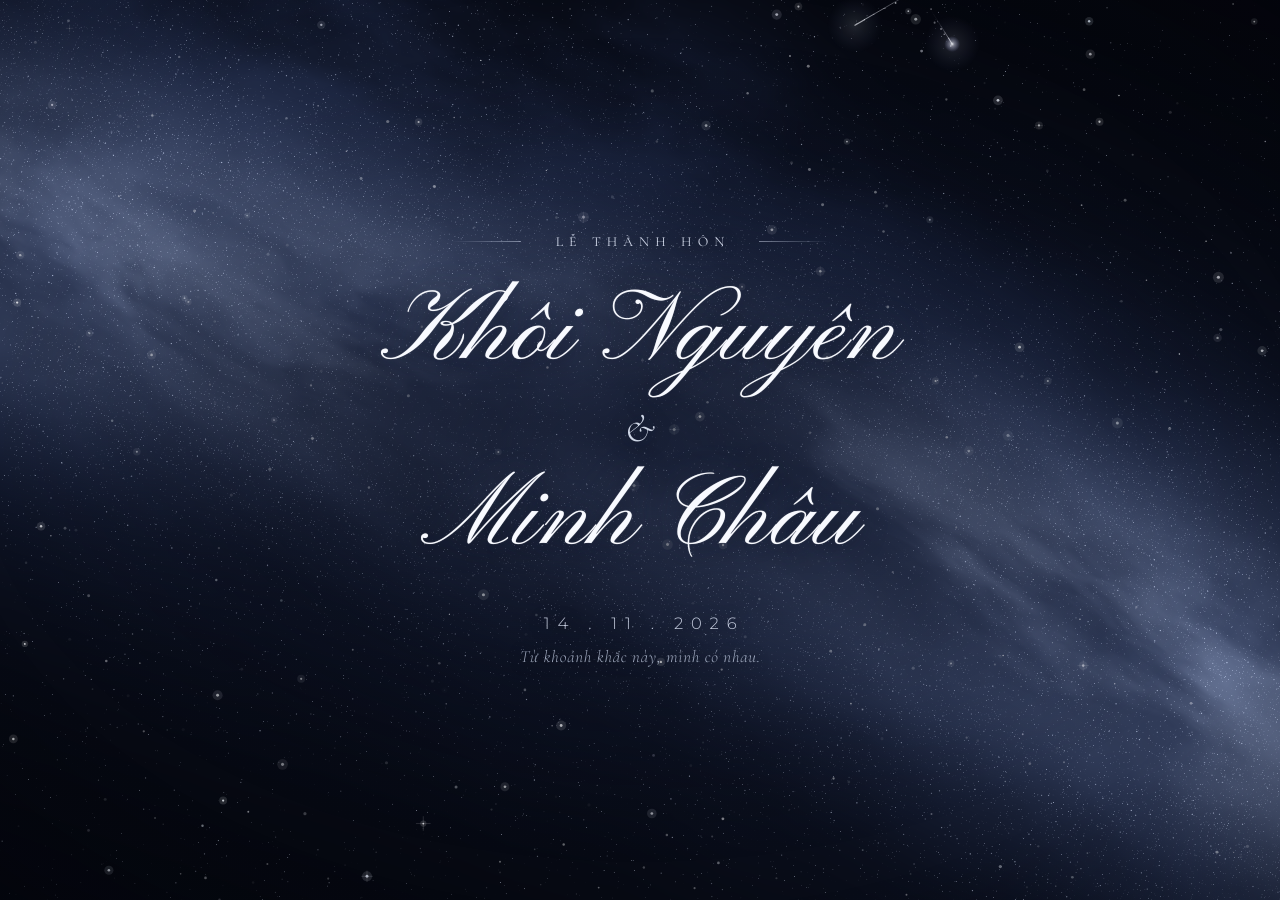
<file: index.html>
<!DOCTYPE html>
<html lang="vi">
<head>
  <meta charset="UTF-8" />
  <meta name="viewport" content="width=device-width, initial-scale=1.0" />
  <title>Lễ Thành Hôn — Minh Châu &amp; Khôi Nguyên</title>
  <link rel="preconnect" href="https://fonts.googleapis.com" />
  <link rel="preconnect" href="https://fonts.gstatic.com" crossorigin />
  <link
    href="https://fonts.googleapis.com/css2?family=Alex+Brush&family=Cormorant+Garamond:ital,wght@0,300;0,400;0,500;0,600;1,300;1,400;1,500&family=Great+Vibes&family=Mea+Culpa&family=Montserrat:wght@300;400;500&family=Pinyon+Script&display=swap"
    rel="stylesheet"
  />
  <link rel="stylesheet" href="styles.css" />
</head>
<body class="stage-ready">
  <!-- Layer 1: Ultra-Sharp Procedural WebGL Milky Way Cosmos -->
  <canvas id="cosmos-canvas" aria-hidden="true"></canvas>

  <!-- Layer 2: High-DPI Starfield, Diffraction Stars & Falling Star / Meteor Engine -->
  <canvas id="starfall-canvas" aria-hidden="true"></canvas>

  <!-- Layer 3: Subtle Atmospheric Contrast Veil -->
  <div class="center-aura" aria-hidden="true"></div>
  <div class="vignette" aria-hidden="true"></div>

  <!-- Layer 4: Centerpiece Typography -->
  <main id="stage-content" class="stage-content" role="main">
    <div class="ceremony-block">
      <div class="ceremony-header">
        <span class="hairline hairline-left" aria-hidden="true"></span>
        <span id="display-header" class="ceremony-label">LỄ THÀNH HÔN</span>
        <span class="hairline hairline-right" aria-hidden="true"></span>
      </div>

      <h1 class="couple-names">
        <span id="display-name-1" class="name-line name-primary">Khôi Nguyên</span>
        <span class="ampersand-line" aria-label="và">&amp;</span>
        <span id="display-name-2" class="name-line name-secondary">Minh Châu</span>
      </h1>

      <p id="display-date" class="wedding-date">14 . 11 . 2026</p>
      <p id="display-quote" class="wedding-quote">Từ khoảnh khắc này, mình có nhau.</p>
    </div>
  </main>

  <!-- Subtle Floating Trigger (auto-fades on idle) -->
  <div id="hud-controls" class="hud-controls">
    <button id="btn-wish" class="hud-pill" type="button" title="Thả sao băng (Phím Space)">
      <span class="hud-icon" aria-hidden="true">✦</span>
      <span>Sao băng</span>
    </button>
    <button id="btn-fullscreen" class="hud-pill" type="button" title="Toàn màn hình (Phím F)">
      <span class="hud-icon" aria-hidden="true">⛶</span>
      <span>Toàn màn hình</span>
    </button>
    <button id="btn-toggle-panel" class="hud-pill" type="button" title="Tùy chỉnh màn sao rơi (Phím C)">
      <span class="hud-icon" aria-hidden="true">⚙</span>
      <span>Tùy chỉnh</span>
    </button>
  </div>

  <!-- Collapsible Stage Customization Drawer -->
  <aside id="control-panel" class="control-panel" aria-label="Tùy chỉnh màn sao rơi">
    <div class="panel-header">
      <div>
        <h2>Tùy Chỉnh Màn Sao Rơi</h2>
        <p>Nhấn <strong>H</strong> để ẩn/hiện nút · Click màn hình để thả sao băng</p>
      </div>
      <button id="btn-close-panel" class="icon-close" type="button" aria-label="Đóng bảng tùy chỉnh">✕</button>
    </div>

    <div class="panel-grid">
      <section class="panel-section">
        <h3>Nội Dung Hiển Thị</h3>
        <label class="field">
          <span>Tiêu đề lễ</span>
          <input id="input-header" type="text" value="LỄ THÀNH HÔN" maxlength="40" />
        </label>
        <div class="field-row">
          <label class="field">
            <span>Tên thứ nhất</span>
            <input id="input-name-1" type="text" value="Khôi Nguyên" maxlength="32" />
          </label>
          <label class="field">
            <span>Tên thứ hai</span>
            <input id="input-name-2" type="text" value="Minh Châu" maxlength="32" />
          </label>
        </div>
        <div class="field-row">
          <label class="field">
            <span>Ngày kỷ niệm / Cưới</span>
            <input id="input-date" type="text" value="14 . 11 . 2026" maxlength="32" />
          </label>
          <label class="field">
            <span>Phông chữ tên</span>
            <select id="select-font">
              <option value="pinyon">Pinyon Script (Thanh mảnh)</option>
              <option value="great-vibes">Great Vibes (Mềm mại)</option>
              <option value="mea-culpa">Mea Culpa (Cổ điển)</option>
              <option value="alex-brush">Alex Brush (Nét cọ)</option>
              <option value="cormorant">Cormorant Italic (Sang trọng)</option>
            </select>
          </label>
        </div>
        <label class="field">
          <span>Thông điệp</span>
          <input id="input-quote" type="text" value="Từ khoảnh khắc này, mình có nhau." maxlength="90" />
        </label>
      </section>

      <section class="panel-section">
        <h3>Hiệu Ứng Sao Rơi Cực Nét</h3>
        <label class="field">
          <span>Chế độ sao rơi</span>
          <select id="select-mode">
            <option value="balanced">Màn sao rơi &amp; Sao băng (Chuẩn sân khấu)</option>
            <option value="shower">Mưa sao rơi dày đặc (Cao trào)</option>
            <option value="meteors">Sao băng rực rỡ (Bầu trời đêm)</option>
            <option value="dreamy">Nhẹ nhàng sâu lắng</option>
          </select>
        </label>

        <label class="field range-field">
          <div class="range-head">
            <span>Mật độ sao rơi</span>
            <output id="val-density">100%</output>
          </div>
          <input id="range-density" type="range" min="30" max="220" step="10" value="100" />
        </label>

        <label class="field range-field">
          <div class="range-head">
            <span>Tốc độ chuyển động</span>
            <output id="val-speed">100%</output>
          </div>
          <input id="range-speed" type="range" min="40" max="180" step="10" value="100" />
        </label>

        <label class="field range-field">
          <div class="range-head">
            <span>Độ sáng Dải Ngân Hà</span>
            <output id="val-nebula">100%</output>
          </div>
          <input id="range-nebula" type="range" min="50" max="150" step="5" value="100" />
        </label>

        <div class="panel-actions">
          <button id="btn-replay" class="action-btn" type="button">↻ Phát lại mở màn (R)</button>
          <button id="btn-burst" class="action-btn primary" type="button">✦ Thả mưa sao băng (Space)</button>
          <button id="btn-reset" class="action-btn subtle" type="button">Khôi phục mặc định</button>
        </div>
      </section>
    </div>
  </aside>

  <script src="sky-shader.js" defer></script>
  <script src="starfall-engine.js" defer></script>
  <script src="main.js" defer></script>
</body>
</html>
</file>
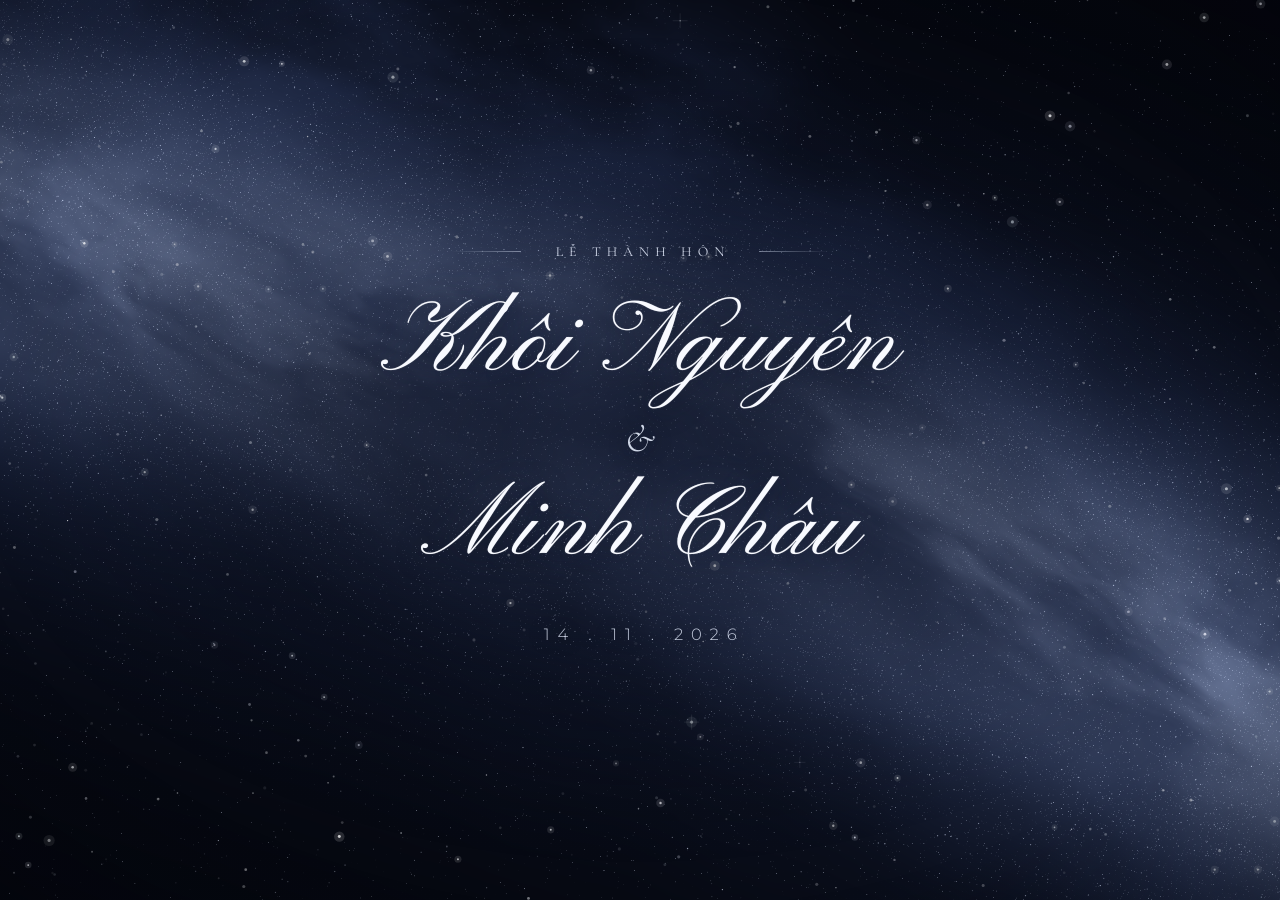
<file: man-sao-roi-bundle.html>
<!DOCTYPE html>
<html lang="vi">
<head>
  <meta charset="UTF-8" />
  <meta name="viewport" content="width=device-width, initial-scale=1.0" />
  <title>Lễ Thành Hôn — Minh Châu &amp; Khôi Nguyên</title>
  <link rel="preconnect" href="https://fonts.googleapis.com" />
  <link rel="preconnect" href="https://fonts.gstatic.com" crossorigin />
  <link
    href="https://fonts.googleapis.com/css2?family=Alex+Brush&family=Cormorant+Garamond:ital,wght@0,300;0,400;0,500;0,600;1,300;1,400;1,500&family=Great+Vibes&family=Mea+Culpa&family=Montserrat:wght@300;400;500&family=Pinyon+Script&display=swap"
    rel="stylesheet"
  />
  <style>
:root {
  --font-script: "Pinyon Script", "Cormorant Garamond", "Noto Serif Display", cursive;
  --font-serif: "Cormorant Garamond", "Noto Serif Display", Georgia, serif;
  --font-sans: "Montserrat", "Noto Sans", system-ui, -apple-system, sans-serif;

  --text-pure: #f8faff;
  --text-silver: rgba(232, 239, 255, 0.88);
  --text-muted: rgba(214, 224, 246, 0.72);
  --panel-bg: rgba(7, 12, 28, 0.76);
  --panel-border: rgba(186, 208, 255, 0.18);
  --accent: #b8d3ff;
}

*,
*::before,
*::after {
  box-sizing: border-box;
  margin: 0;
  padding: 0;
}

html,
body {
  width: 100%;
  height: 100%;
  overflow: hidden;
  background-color: #03060f;
  color: var(--text-pure);
  font-family: var(--font-sans);
  -webkit-font-smoothing: antialiased;
  -moz-osx-font-smoothing: grayscale;
  text-rendering: geometricPrecision;
  user-select: none;
}

body.hud-idle {
  cursor: none;
}

body.hud-hidden .hud-controls {
  opacity: 0 !important;
  pointer-events: none !important;
}

/* Canvases stacked crisply */
#cosmos-canvas,
#starfall-canvas {
  position: fixed;
  inset: 0;
  width: 100%;
  height: 100%;
  display: block;
  pointer-events: none;
}

#cosmos-canvas {
  z-index: 1;
}

#starfall-canvas {
  z-index: 2;
}

/* Soft central radial veil so script text remains ultra-legible over Milky Way */
.center-aura {
  position: fixed;
  inset: 0;
  z-index: 3;
  pointer-events: none;
  background: radial-gradient(
    ellipse 52% 46% at 50% 50%,
    rgba(4, 8, 22, 0.42) 0%,
    rgba(4, 8, 22, 0.18) 55%,
    rgba(4, 8, 22, 0) 100%
  );
}

.vignette {
  position: fixed;
  inset: 0;
  z-index: 3;
  pointer-events: none;
  background: radial-gradient(
    ellipse 92% 88% at 50% 50%,
    transparent 58%,
    rgba(2, 4, 12, 0.56) 100%
  );
}

/* Stage Typography */
.stage-content {
  position: fixed;
  inset: 0;
  z-index: 4;
  display: grid;
  place-items: center;
  padding: clamp(1.25rem, 4vw, 4rem);
  pointer-events: none;
  transition: transform 0.6s cubic-bezier(0.22, 1, 0.36, 1);
}

.ceremony-block {
  display: flex;
  flex-direction: column;
  align-items: center;
  text-align: center;
  max-width: min(92vw, 1120px);
}

/* Top label with fading horizontal hairlines */
.ceremony-header {
  display: flex;
  align-items: center;
  justify-content: center;
  gap: clamp(0.85rem, 2.2vw, 1.9rem);
  margin-bottom: clamp(1rem, 2.4vh, 2rem);
}

.hairline {
  display: block;
  width: clamp(32px, 5.5vw, 76px);
  height: 1px;
  opacity: 0.72;
}

.hairline-left {
  background: linear-gradient(90deg, rgba(255, 255, 255, 0) 0%, rgba(226, 236, 255, 0.65) 100%);
}

.hairline-right {
  background: linear-gradient(90deg, rgba(226, 236, 255, 0.65) 0%, rgba(255, 255, 255, 0) 100%);
}

.ceremony-label {
  font-family: var(--font-serif);
  font-weight: 400;
  font-size: clamp(0.72rem, 1.08vw, 1.05rem);
  letter-spacing: 0.44em;
  text-indent: 0.44em;
  text-transform: uppercase;
  color: var(--text-silver);
  text-shadow: 0 2px 14px rgba(3, 8, 22, 0.8);
}

/* Couple Names */
.couple-names {
  display: flex;
  flex-direction: column;
  align-items: center;
  font-weight: 400;
  margin: 0;
}

.name-line {
  display: block;
  font-family: var(--font-script);
  font-weight: 400;
  font-size: clamp(3.3rem, 7.8vw, 7.6rem);
  line-height: 1.24;
  padding: 0.04em 0.22em;
  color: var(--text-pure);
  letter-spacing: 0.015em;
  text-shadow:
    0 0 1px rgba(255, 255, 255, 0.45),
    0 4px 24px rgba(3, 7, 20, 0.78),
    0 0 42px rgba(176, 208, 255, 0.22);
  transition: font-family 0.35s ease, text-shadow 0.4s ease;
}

/* Font variations selectable by user */
body[data-font="pinyon"] {
  --font-script: "Pinyon Script", "Cormorant Garamond", cursive;
}

body[data-font="great-vibes"] {
  --font-script: "Great Vibes", "Cormorant Garamond", cursive;
}
body[data-font="great-vibes"] .name-line {
  font-size: clamp(3.1rem, 7.2vw, 7rem);
  line-height: 1.28;
}

body[data-font="mea-culpa"] {
  --font-script: "Mea Culpa", "Cormorant Garamond", cursive;
}
body[data-font="mea-culpa"] .name-line {
  font-size: clamp(3.2rem, 7.4vw, 7.2rem);
}

body[data-font="alex-brush"] {
  --font-script: "Alex Brush", "Cormorant Garamond", cursive;
}
body[data-font="alex-brush"] .name-line {
  font-size: clamp(3rem, 6.9vw, 6.7rem);
}

body[data-font="cormorant"] {
  --font-script: "Cormorant Garamond", "Noto Serif Display", Georgia, serif;
}
body[data-font="cormorant"] .name-line {
  font-style: italic;
  font-weight: 400;
  font-size: clamp(2.85rem, 6.4vw, 6.2rem);
  letter-spacing: 0.04em;
}

.ampersand-line {
  display: block;
  font-family: var(--font-serif);
  font-style: italic;
  font-weight: 300;
  font-size: clamp(1.5rem, 3.1vw, 3rem);
  line-height: 1.05;
  margin: clamp(0.1rem, 0.6vh, 0.45rem) 0;
  color: rgba(232, 240, 255, 0.88);
  text-shadow:
    0 2px 18px rgba(3, 8, 22, 0.8),
    0 0 26px rgba(170, 204, 255, 0.18);
}

/* Date & Quote */
.wedding-date {
  margin-top: clamp(1.2rem, 3vh, 2.5rem);
  font-family: var(--font-sans);
  font-weight: 300;
  font-size: clamp(0.88rem, 1.28vw, 1.22rem);
  letter-spacing: 0.48em;
  text-indent: 0.48em;
  color: rgba(230, 238, 255, 0.82);
  text-shadow: 0 2px 16px rgba(3, 8, 22, 0.85);
}

.wedding-quote {
  margin-top: clamp(0.55rem, 1.3vh, 1.05rem);
  font-family: var(--font-serif);
  font-style: italic;
  font-weight: 300;
  font-size: clamp(0.9rem, 1.32vw, 1.24rem);
  letter-spacing: 0.045em;
  color: var(--text-muted);
  text-shadow: 0 2px 14px rgba(3, 8, 22, 0.85);
}

/* Entrance Reveal Animation */
@keyframes fadeRise {
  0% {
    opacity: 0;
    transform: translateY(14px) scale(0.985);
    filter: blur(4px);
  }
  100% {
    opacity: 1;
    transform: translateY(0) scale(1);
    filter: blur(0);
  }
}

@keyframes expandLine {
  0% {
    opacity: 0;
    transform: scaleX(0);
  }
  100% {
    opacity: 0.72;
    transform: scaleX(1);
  }
}

body.animate-entrance .ceremony-header {
  animation: fadeRise 1.2s cubic-bezier(0.22, 1, 0.36, 1) 0.15s both;
}

body.animate-entrance .hairline {
  animation: expandLine 1.4s cubic-bezier(0.22, 1, 0.36, 1) 0.3s both;
}

body.animate-entrance .name-primary {
  animation: fadeRise 1.5s cubic-bezier(0.22, 1, 0.36, 1) 0.45s both;
}

body.animate-entrance .ampersand-line {
  animation: fadeRise 1.3s cubic-bezier(0.22, 1, 0.36, 1) 0.75s both;
}

body.animate-entrance .name-secondary {
  animation: fadeRise 1.5s cubic-bezier(0.22, 1, 0.36, 1) 0.95s both;
}

body.animate-entrance .wedding-date {
  animation: fadeRise 1.3s cubic-bezier(0.22, 1, 0.36, 1) 1.3s both;
}

body.animate-entrance .wedding-quote {
  animation: fadeRise 1.3s cubic-bezier(0.22, 1, 0.36, 1) 1.5s both;
}

/* Floating Auto-Fading HUD Controls */
.hud-controls {
  position: fixed;
  right: clamp(1rem, 2.4vw, 2rem);
  bottom: clamp(1rem, 2.4vh, 1.8rem);
  z-index: 20;
  display: flex;
  align-items: center;
  gap: 0.55rem;
  opacity: 0.92;
  transition: opacity 0.45s ease, transform 0.45s ease;
}

body.hud-idle .hud-controls {
  opacity: 0;
  transform: translateY(6px);
  pointer-events: none;
}

.hud-pill {
  display: inline-flex;
  align-items: center;
  gap: 0.45rem;
  padding: 0.52rem 0.9rem;
  border-radius: 999px;
  border: 1px solid rgba(190, 214, 255, 0.22);
  background: rgba(8, 14, 34, 0.62);
  backdrop-filter: blur(12px);
  -webkit-backdrop-filter: blur(12px);
  color: rgba(240, 246, 255, 0.9);
  font-family: var(--font-sans);
  font-size: 0.78rem;
  font-weight: 400;
  letter-spacing: 0.03em;
  cursor: pointer;
  transition: background 0.2s ease, border-color 0.2s ease, transform 0.15s ease;
}

.hud-pill:hover {
  background: rgba(20, 34, 72, 0.8);
  border-color: rgba(204, 224, 255, 0.45);
  transform: translateY(-1px);
}

.hud-icon {
  font-size: 0.85rem;
  color: var(--accent);
}

/* Customization Panel */
.control-panel {
  position: fixed;
  right: clamp(1rem, 2.4vw, 2rem);
  bottom: clamp(4.2rem, 8vh, 5.2rem);
  z-index: 25;
  width: min(92vw, 680px);
  max-height: 82vh;
  overflow-y: auto;
  padding: 1.25rem 1.35rem;
  border-radius: 16px;
  border: 1px solid var(--panel-border);
  background: var(--panel-bg);
  backdrop-filter: blur(20px);
  -webkit-backdrop-filter: blur(20px);
  box-shadow: 0 24px 64px rgba(0, 0, 0, 0.65);
  color: var(--text-pure);
  opacity: 0;
  transform: translateY(14px) scale(0.98);
  pointer-events: none;
  transition: opacity 0.28s ease, transform 0.28s cubic-bezier(0.22, 1, 0.36, 1);
}

.control-panel.open {
  opacity: 1;
  transform: translateY(0) scale(1);
  pointer-events: auto;
}

.panel-header {
  display: flex;
  align-items: flex-start;
  justify-content: space-between;
  gap: 1rem;
  padding-bottom: 0.9rem;
  margin-bottom: 1rem;
  border-bottom: 1px solid rgba(190, 214, 255, 0.14);
}

.panel-header h2 {
  font-size: 1rem;
  font-weight: 500;
  letter-spacing: 0.02em;
  color: #f4f7ff;
}

.panel-header p {
  margin-top: 0.25rem;
  font-size: 0.74rem;
  color: rgba(200, 214, 240, 0.72);
}

.icon-close {
  width: 30px;
  height: 30px;
  border-radius: 8px;
  border: 1px solid rgba(190, 214, 255, 0.16);
  background: rgba(255, 255, 255, 0.04);
  color: rgba(240, 246, 255, 0.85);
  cursor: pointer;
  font-size: 0.85rem;
  display: grid;
  place-items: center;
  transition: background 0.2s ease;
}

.icon-close:hover {
  background: rgba(255, 255, 255, 0.12);
}

.panel-grid {
  display: grid;
  grid-template-columns: repeat(2, minmax(0, 1fr));
  gap: 1.25rem;
}

.panel-section {
  display: flex;
  flex-direction: column;
  gap: 0.72rem;
}

.panel-section h3 {
  font-size: 0.72rem;
  font-weight: 500;
  text-transform: uppercase;
  letter-spacing: 0.12em;
  color: var(--accent);
}

.field {
  display: flex;
  flex-direction: column;
  gap: 0.3rem;
}

.field > span,
.range-head {
  font-size: 0.74rem;
  color: rgba(220, 230, 250, 0.82);
}

.field-row {
  display: grid;
  grid-template-columns: repeat(2, minmax(0, 1fr));
  gap: 0.65rem;
}

.field input[type="text"],
.field select {
  width: 100%;
  padding: 0.5rem 0.68rem;
  border-radius: 8px;
  border: 1px solid rgba(190, 214, 255, 0.2);
  background: rgba(4, 8, 22, 0.72);
  color: #f6f9ff;
  font-family: var(--font-sans);
  font-size: 0.8rem;
  outline: none;
  transition: border-color 0.2s ease, background 0.2s ease;
}

.field input[type="text"]:focus,
.field select:focus {
  border-color: rgba(184, 211, 255, 0.65);
  background: rgba(8, 15, 36, 0.9);
}

.range-head {
  display: flex;
  justify-content: space-between;
  align-items: center;
}

.range-head output {
  font-variant-numeric: tabular-nums;
  color: var(--accent);
  font-size: 0.75rem;
}

.field input[type="range"] {
  width: 100%;
  accent-color: #9ec5ff;
  cursor: pointer;
}

.panel-actions {
  display: flex;
  flex-wrap: wrap;
  gap: 0.5rem;
  margin-top: 0.35rem;
}

.action-btn {
  padding: 0.5rem 0.82rem;
  border-radius: 8px;
  border: 1px solid rgba(190, 214, 255, 0.22);
  background: rgba(255, 255, 255, 0.06);
  color: #eef4ff;
  font-family: var(--font-sans);
  font-size: 0.76rem;
  cursor: pointer;
  transition: background 0.2s ease, border-color 0.2s ease;
}

.action-btn:hover {
  background: rgba(255, 255, 255, 0.14);
}

.action-btn.primary {
  background: rgba(145, 190, 255, 0.22);
  border-color: rgba(184, 214, 255, 0.45);
}

.action-btn.primary:hover {
  background: rgba(145, 190, 255, 0.34);
}

.action-btn.subtle {
  color: rgba(210, 222, 246, 0.72);
}

@media (max-width: 680px) {
  .panel-grid {
    grid-template-columns: 1fr;
  }

  .hud-controls {
    right: 0.75rem;
    bottom: 0.75rem;
  }

  .hud-pill span:not(.hud-icon) {
    display: none;
  }
}

</style>
</head>
<body class="stage-ready">
  <!-- Layer 1: Ultra-Sharp Procedural WebGL Milky Way Cosmos -->
  <canvas id="cosmos-canvas" aria-hidden="true"></canvas>

  <!-- Layer 2: High-DPI Starfield, Diffraction Stars & Falling Star / Meteor Engine -->
  <canvas id="starfall-canvas" aria-hidden="true"></canvas>

  <!-- Layer 3: Subtle Atmospheric Contrast Veil -->
  <div class="center-aura" aria-hidden="true"></div>
  <div class="vignette" aria-hidden="true"></div>

  <!-- Layer 4: Centerpiece Typography -->
  <main id="stage-content" class="stage-content" role="main">
    <div class="ceremony-block">
      <div class="ceremony-header">
        <span class="hairline hairline-left" aria-hidden="true"></span>
        <span id="display-header" class="ceremony-label">LỄ THÀNH HÔN</span>
        <span class="hairline hairline-right" aria-hidden="true"></span>
      </div>

      <h1 class="couple-names">
        <span id="display-name-1" class="name-line name-primary">Khôi Nguyên</span>
        <span class="ampersand-line" aria-label="và">&amp;</span>
        <span id="display-name-2" class="name-line name-secondary">Minh Châu</span>
      </h1>

      <p id="display-date" class="wedding-date">14 . 11 . 2026</p>
      <p id="display-quote" class="wedding-quote"></p>
    </div>
  </main>

  <!-- Subtle Floating Trigger (auto-fades on idle) -->
  <div id="hud-controls" class="hud-controls">
    <button id="btn-wish" class="hud-pill" type="button" title="Thả sao băng (Phím Space)">
      <span class="hud-icon" aria-hidden="true">✦</span>
      <span>Sao băng</span>
    </button>
    <button id="btn-fullscreen" class="hud-pill" type="button" title="Toàn màn hình (Phím F)">
      <span class="hud-icon" aria-hidden="true">⛶</span>
      <span>Toàn màn hình</span>
    </button>
    <button id="btn-toggle-panel" class="hud-pill" type="button" title="Tùy chỉnh màn sao rơi (Phím C)">
      <span class="hud-icon" aria-hidden="true">⚙</span>
      <span>Tùy chỉnh</span>
    </button>
  </div>

  <!-- Collapsible Stage Customization Drawer -->
  <aside id="control-panel" class="control-panel" aria-label="Tùy chỉnh màn sao rơi">
    <div class="panel-header">
      <div>
        <h2>Tùy Chỉnh Màn Sao Rơi</h2>
        <p>Nhấn <strong>H</strong> để ẩn/hiện nút · Click màn hình để thả sao băng</p>
      </div>
      <button id="btn-close-panel" class="icon-close" type="button" aria-label="Đóng bảng tùy chỉnh">✕</button>
    </div>

    <div class="panel-grid">
      <section class="panel-section">
        <h3>Nội Dung Hiển Thị</h3>
        <label class="field">
          <span>Tiêu đề lễ</span>
          <input id="input-header" type="text" value="LỄ THÀNH HÔN" maxlength="40" />
        </label>
        <div class="field-row">
          <label class="field">
            <span>Tên thứ nhất</span>
            <input id="input-name-1" type="text" value="Khôi Nguyên" maxlength="32" />
          </label>
          <label class="field">
            <span>Tên thứ hai</span>
            <input id="input-name-2" type="text" value="Minh Châu" maxlength="32" />
          </label>
        </div>
        <div class="field-row">
          <label class="field">
            <span>Ngày kỷ niệm / Cưới</span>
            <input id="input-date" type="text" value="14 . 11 . 2026" maxlength="32" />
          </label>
          <label class="field">
            <span>Phông chữ tên</span>
            <select id="select-font">
              <option value="pinyon">Pinyon Script (Thanh mảnh)</option>
              <option value="great-vibes">Great Vibes (Mềm mại)</option>
              <option value="mea-culpa">Mea Culpa (Cổ điển)</option>
              <option value="alex-brush">Alex Brush (Nét cọ)</option>
              <option value="cormorant">Cormorant Italic (Sang trọng)</option>
            </select>
          </label>
        </div>
        <label class="field">
          <span>Thông điệp</span>
          <input id="input-quote" type="text" value="Từ khoảnh khắc này, mình có nhau." maxlength="90" />
        </label>
      </section>

      <section class="panel-section">
        <h3>Hiệu Ứng Sao Rơi Cực Nét</h3>
        <label class="field">
          <span>Chế độ sao rơi</span>
          <select id="select-mode">
            <option value="balanced">Màn sao rơi &amp; Sao băng (Chuẩn sân khấu)</option>
            <option value="shower">Mưa sao rơi dày đặc (Cao trào)</option>
            <option value="meteors">Sao băng rực rỡ (Bầu trời đêm)</option>
            <option value="dreamy">Nhẹ nhàng sâu lắng</option>
          </select>
        </label>

        <label class="field range-field">
          <div class="range-head">
            <span>Mật độ sao rơi</span>
            <output id="val-density">100%</output>
          </div>
          <input id="range-density" type="range" min="30" max="220" step="10" value="100" />
        </label>

        <label class="field range-field">
          <div class="range-head">
            <span>Tốc độ chuyển động</span>
            <output id="val-speed">100%</output>
          </div>
          <input id="range-speed" type="range" min="40" max="180" step="10" value="100" />
        </label>

        <label class="field range-field">
          <div class="range-head">
            <span>Độ sáng Dải Ngân Hà</span>
            <output id="val-nebula">100%</output>
          </div>
          <input id="range-nebula" type="range" min="50" max="150" step="5" value="100" />
        </label>

        <div class="panel-actions">
          <button id="btn-replay" class="action-btn" type="button">↻ Phát lại mở màn (R)</button>
          <button id="btn-burst" class="action-btn primary" type="button">✦ Thả mưa sao băng (Space)</button>
          <button id="btn-reset" class="action-btn subtle" type="button">Khôi phục mặc định</button>
        </div>
      </section>
    </div>
  </aside>

  <script>
(function () {
  "use strict";

  const VERTEX_SRC = `
    attribute vec2 a_pos;
    void main() {
      gl_Position = vec4(a_pos, 0.0, 1.0);
    }
  `;

  const FRAGMENT_SRC = `
    precision highp float;

    uniform vec2 u_resolution;
    uniform float u_time;
    uniform vec2 u_parallax;
    uniform float u_intensity;

    float hash12(vec2 p) {
      vec3 p3 = fract(vec3(p.xyx) * 0.1031);
      p3 += dot(p3, p3.yzx + 33.33);
      return fract((p3.x + p3.y) * p3.z);
    }

    vec2 hash22(vec2 p) {
      vec3 p3 = fract(vec3(p.xyx) * vec3(0.1031, 0.1030, 0.0973));
      p3 += dot(p3, p3.yzx + 33.33);
      return fract((p3.xx + p3.yz) * p3.zy);
    }

    float noise(vec2 p) {
      vec2 i = floor(p);
      vec2 f = fract(p);
      vec2 u = f * f * (3.0 - 2.0 * f);

      float a = hash12(i);
      float b = hash12(i + vec2(1.0, 0.0));
      float c = hash12(i + vec2(0.0, 1.0));
      float d = hash12(i + vec2(1.0, 1.0));

      return mix(mix(a, b, u.x), mix(c, d, u.x), u.y);
    }

    float fbm(vec2 p) {
      float sum = 0.0;
      float amp = 0.5;
      mat2 rot = mat2(0.80, 0.60, -0.60, 0.80);
      for (int i = 0; i < 6; i++) {
        sum += amp * noise(p);
        p = rot * p * 2.03 + vec2(11.3, 7.1);
        amp *= 0.5;
      }
      return sum;
    }

    // Crisp cellular star grain layer for unresolved Milky Way stardust
    float microStarLayer(vec2 coord, float density, float sizePx, float twinkleSpeed) {
      vec2 ip = floor(coord);
      vec2 fp = fract(coord);
      vec2 rnd = hash22(ip);

      float present = step(1.0 - density, rnd.x);
      vec2 starPos = 0.18 + 0.64 * rnd;
      float d = length(fp - starPos);

      float twinkle = 0.65 + 0.35 * sin(u_time * twinkleSpeed + rnd.y * 62.8318);
      float spark = smoothstep(sizePx, 0.0, d);
      spark = pow(spark, 2.1);

      return present * spark * twinkle * (0.4 + 0.6 * fract(rnd.x * 17.3));
    }

    void main() {
      vec2 p = (gl_FragCoord.xy - 0.5 * u_resolution.xy) / u_resolution.y;
      p += u_parallax * 0.014;

      float t = u_time * 0.012;

      // Rotate coordinates to match sweeping diagonal Milky Way arc (~27 deg)
      float angle = -0.47;
      mat2 rot = mat2(cos(angle), -sin(angle), sin(angle), cos(angle));
      vec2 gp = rot * p;

      // Gentle upward arch of the galactic plane
      float arch = 0.085 * sin(gp.x * 1.45 + 0.25) - 0.055 * gp.x * gp.x;
      float dy = gp.y - arch;

      // Galactic bands
      float coreBand = exp(-dy * dy * 28.0);
      float midBand = exp(-dy * dy * 10.5);
      float outerHalo = exp(-dy * dy * 3.8);

      // Secondary upper faint nebula ribbon (top-left accent)
      float dyUpper = dy - 0.33 + 0.04 * sin(gp.x * 2.1);
      float upperRibbon = exp(-dyUpper * dyUpper * 55.0) * smoothstep(0.65, -0.75, gp.x);

      // Domain-warped nebula clouds & dark cosmic dust rifts
      vec2 warp = vec2(
        fbm(gp * vec2(1.8, 3.2) + vec2(t * 0.4, 1.3)),
        fbm(gp * vec2(1.9, 3.4) + vec2(4.7, -t * 0.3))
      );

      float cloudStructure = fbm(gp * vec2(2.6, 5.2) + warp * 0.95 + vec2(t * 0.2, 0.0));
      float fineFilaments = fbm(gp * vec2(6.5, 13.0) + warp * 1.4 - vec2(t * 0.3, 0.0));

      // Velvety dark Great Rift absorption cutting through the core
      float riftNoise = fbm(gp * vec2(2.3, 6.8) + warp * 1.15 + vec2(2.4, 8.1));
      float riftMask = smoothstep(0.36, 0.64, riftNoise);
      float riftCoreWeight = exp(-dy * dy * 48.0);
      float dustTransmission = mix(1.0, 0.22 + 0.78 * (1.0 - riftMask), riftCoreWeight * 0.92);

      // Upper ribbon wispy modulation
      float upperMod = smoothstep(0.32, 0.78, fbm(gp * vec2(3.0, 6.0) + warp * 0.7));

      // Base deep obsidian-navy cosmos gradient
      vec3 skyColor = mix(
        vec3(0.009, 0.014, 0.034),
        vec3(0.022, 0.034, 0.072),
        outerHalo * 0.85 + 0.15 * clamp(0.5 - p.y, 0.0, 1.0)
      );

      // Subtle indigo outer Milky Way glow
      vec3 outerGlowColor = vec3(0.11, 0.16, 0.31);
      skyColor += outerGlowColor * midBand * (0.28 + 0.45 * cloudStructure) * u_intensity;

      // Secondary upper wispy indigo veil
      skyColor += vec3(0.14, 0.19, 0.34) * upperRibbon * upperMod * 0.45 * u_intensity;

      // Bright silver-blue galactic core clouds
      float coreClouds = coreBand * (0.45 + 0.55 * cloudStructure) * (0.65 + 0.35 * fineFilaments);
      vec3 coreColor = mix(vec3(0.30, 0.37, 0.54), vec3(0.72, 0.78, 0.90), pow(coreBand, 0.75));
      skyColor += coreColor * coreClouds * 0.62 * dustTransmission * u_intensity;

      // Crisp unresolved micro-stardust embedded inside Milky Way
      float bandDensity = clamp(coreBand * 1.15 + midBand * 0.35 + upperRibbon * 0.2, 0.0, 1.0) * dustTransmission;
      float dust1 = microStarLayer(gp * 260.0 + vec2(13.2, 7.4), 0.36 * bandDensity + 0.025, 0.30, 1.4);
      float dust2 = microStarLayer(gp * 460.0 + vec2(51.7, 29.1), 0.44 * bandDensity + 0.015, 0.26, 2.1);
      float dust3 = microStarLayer(gp * 145.0 + vec2(3.9, 91.5), 0.16 * bandDensity + 0.012, 0.24, 1.0);

      vec3 dustStarCol = mix(vec3(0.76, 0.84, 1.0), vec3(0.96, 0.97, 1.0), 0.55);
      skyColor += dustStarCol * (dust1 * 0.55 + dust2 * 0.42 + dust3 * 0.75) * u_intensity;

      // Subtle atmospheric tone curve to keep blacks deep and highlights silky
      skyColor = skyColor / (1.0 + skyColor * 0.32);
      skyColor = pow(max(skyColor, 0.0), vec3(0.95));

      gl_FragColor = vec4(skyColor, 1.0);
    }
  `;

  function createShader(gl, type, source) {
    const shader = gl.createShader(type);
    gl.shaderSource(shader, source);
    gl.compileShader(shader);
    if (!gl.getShaderParameter(shader, gl.COMPILE_STATUS)) {
      console.warn("Cosmos shader compile warning:", gl.getShaderInfoLog(shader));
      gl.deleteShader(shader);
      return null;
    }
    return shader;
  }

  class CosmosRenderer {
    constructor(canvas) {
      this.canvas = canvas;
      this.intensity = 1.0;
      this.parallax = { x: 0, y: 0 };
      this.targetParallax = { x: 0, y: 0 };
      this.startTime = performance.now();
      this.useWebGL = false;
      this.width = 1;
      this.height = 1;
      this.dpr = 1;

      this.init();
    }

    init() {
      const gl =
        this.canvas.getContext("webgl2", { antialias: false, powerPreference: "high-performance" }) ||
        this.canvas.getContext("webgl", { antialias: false, powerPreference: "high-performance" });

      if (gl) {
        const vs = createShader(gl, gl.VERTEX_SHADER, VERTEX_SRC);
        const fs = createShader(gl, gl.FRAGMENT_SHADER, FRAGMENT_SRC);
        if (vs && fs) {
          const program = gl.createProgram();
          gl.attachShader(program, vs);
          gl.attachShader(program, fs);
          gl.linkProgram(program);

          if (gl.getProgramParameter(program, gl.LINK_STATUS)) {
            this.gl = gl;
            this.program = program;
            this.useWebGL = true;

            const buf = gl.createBuffer();
            gl.bindBuffer(gl.ARRAY_BUFFER, buf);
            gl.bufferData(
              gl.ARRAY_BUFFER,
              new Float32Array([-1, -1, 1, -1, -1, 1, -1, 1, 1, -1, 1, 1]),
              gl.STATIC_DRAW
            );

            const posLoc = gl.getAttribLocation(program, "a_pos");
            gl.enableVertexAttribArray(posLoc);
            gl.vertexAttribPointer(posLoc, 2, gl.FLOAT, false, 0, 0);

            this.uResolution = gl.getUniformLocation(program, "u_resolution");
            this.uTime = gl.getUniformLocation(program, "u_time");
            this.uParallax = gl.getUniformLocation(program, "u_parallax");
            this.uIntensity = gl.getUniformLocation(program, "u_intensity");
          }
        }
      }

      if (!this.useWebGL) {
        this.ctx2d = this.canvas.getContext("2d");
      }

      this.resize();
    }

    resize() {
      this.dpr = Math.min(window.devicePixelRatio || 1, 2.5);
      this.width = Math.max(1, Math.floor(window.innerWidth * this.dpr));
      this.height = Math.max(1, Math.floor(window.innerHeight * this.dpr));

      this.canvas.width = this.width;
      this.canvas.height = this.height;

      if (this.useWebGL) {
        this.gl.viewport(0, 0, this.width, this.height);
      } else {
        this.renderFallback2D();
      }
    }

    setParallax(nx, ny) {
      this.targetParallax.x = nx;
      this.targetParallax.y = ny;
    }

    setIntensity(value) {
      this.intensity = value;
      if (!this.useWebGL) {
        this.renderFallback2D();
      }
    }

    renderFallback2D() {
      const ctx = this.ctx2d;
      if (!ctx) return;
      const w = this.width;
      const h = this.height;

      const bg = ctx.createLinearGradient(0, 0, w, h);
      bg.addColorStop(0, "#03060f");
      bg.addColorStop(0.5, "#081024");
      bg.addColorStop(1, "#03060f");
      ctx.fillStyle = bg;
      ctx.fillRect(0, 0, w, h);

      ctx.save();
      ctx.translate(w * 0.5, h * 0.5);
      ctx.rotate(-0.46);
      const bandGrad = ctx.createLinearGradient(0, -h * 0.28, 0, h * 0.28);
      bandGrad.addColorStop(0, "rgba(35, 52, 96, 0)");
      bandGrad.addColorStop(0.35, `rgba(74, 96, 146, ${0.22 * this.intensity})`);
      bandGrad.addColorStop(0.5, `rgba(176, 194, 228, ${0.34 * this.intensity})`);
      bandGrad.addColorStop(0.65, `rgba(74, 96, 146, ${0.22 * this.intensity})`);
      bandGrad.addColorStop(1, "rgba(35, 52, 96, 0)");
      ctx.fillStyle = bandGrad;
      ctx.fillRect(-w, -h * 0.3, w * 2, h * 0.6);
      ctx.restore();
    }

    render(now) {
      this.parallax.x += (this.targetParallax.x - this.parallax.x) * 0.04;
      this.parallax.y += (this.targetParallax.y - this.parallax.y) * 0.04;

      if (!this.useWebGL) return;

      const gl = this.gl;
      const elapsed = (now - this.startTime) * 0.001;

      gl.useProgram(this.program);
      gl.uniform2f(this.uResolution, this.width, this.height);
      gl.uniform1f(this.uTime, elapsed);
      gl.uniform2f(this.uParallax, this.parallax.x, this.parallax.y);
      gl.uniform1f(this.uIntensity, this.intensity);
      gl.drawArrays(gl.TRIANGLES, 0, 6);
    }
  }

  window.CosmosRenderer = CosmosRenderer;
})();

</script>
  <script>
(function () {
  "use strict";

  // ─── Configuration presets ────────────────────────────────────────
  const PRESETS = {
    balanced: { starRate: 0.45, fallingRate: 0.032, meteorInterval: 4200, meteorChance: 0.35 },
    shower:   { starRate: 0.8,  fallingRate: 0.072, meteorInterval: 2400, meteorChance: 0.55 },
    meteors:  { starRate: 0.25, fallingRate: 0.018, meteorInterval: 2800, meteorChance: 0.7  },
    dreamy:   { starRate: 0.18, fallingRate: 0.012, meteorInterval: 7500, meteorChance: 0.2  },
  };

  // ─── Utility helpers ──────────────────────────────────────────────
  const rand  = (lo, hi) => lo + Math.random() * (hi - lo);
  const randI = (lo, hi) => Math.floor(rand(lo, hi + 1));
  const lerp  = (a, b, t) => a + (b - a) * t;
  const clamp = (v, lo, hi) => Math.max(lo, Math.min(hi, v));

  // ─── Fixed star layer (high DPI procedural) ───────────────────────
  class FixedStarField {
    constructor(count) {
      this.stars = [];
      for (let i = 0; i < count; i++) {
        this.stars.push({
          x: Math.random(),
          y: Math.random(),
          r: rand(0.35, 1.6),
          baseAlpha: rand(0.25, 0.92),
          twinkleSpeed: rand(0.4, 2.8),
          twinklePhase: rand(0, Math.PI * 2),
          hue: rand(200, 240),       // blue-white palette
          sat: rand(5, 35),
          brightness: rand(85, 100),
          // A few stars get diffraction spikes
          hasCross: Math.random() < 0.04,
          crossLen: rand(3, 8),
        });
      }
    }

    draw(ctx, w, h, now) {
      const t = now * 0.001;
      for (const s of this.stars) {
        const twinkle = 0.55 + 0.45 * Math.sin(t * s.twinkleSpeed + s.twinklePhase);
        const alpha = s.baseAlpha * twinkle;
        if (alpha < 0.03) continue;

        const px = s.x * w;
        const py = s.y * h;
        const r  = s.r;

        // Crisp star dot
        ctx.globalAlpha = alpha;
        ctx.fillStyle = `hsl(${s.hue}, ${s.sat}%, ${s.brightness}%)`;
        ctx.beginPath();
        ctx.arc(px, py, r, 0, Math.PI * 2);
        ctx.fill();

        // Soft glow halo for brighter stars
        if (alpha > 0.5 && r > 0.8) {
          ctx.globalAlpha = alpha * 0.18;
          ctx.beginPath();
          ctx.arc(px, py, r * 3.5, 0, Math.PI * 2);
          ctx.fill();
        }

        // Diffraction cross on select stars
        if (s.hasCross && alpha > 0.4) {
          const cl = s.crossLen * twinkle;
          ctx.globalAlpha = alpha * 0.35;
          ctx.strokeStyle = `hsla(${s.hue}, ${s.sat}%, 95%, 1)`;
          ctx.lineWidth = 0.5;
          ctx.beginPath();
          ctx.moveTo(px - cl, py); ctx.lineTo(px + cl, py);
          ctx.moveTo(px, py - cl); ctx.lineTo(px, py + cl);
          ctx.stroke();
        }
      }
      ctx.globalAlpha = 1;
    }
  }

  // ─── Falling / Drifting Star particle ─────────────────────────────
  class FallingStar {
    constructor(w, h, speedMul) {
      this.reset(w, h, speedMul, true);
    }

    reset(w, h, speedMul, initial) {
      this.x = rand(0, w);
      this.y = initial ? rand(-h * 0.1, h) : rand(-h * 0.12, -4);
      this.r = rand(0.5, 1.45);
      this.vx = rand(-0.08, 0.08) * speedMul;
      this.vy = rand(0.18, 0.65) * speedMul;
      this.alpha = rand(0.35, 0.88);
      this.fadeIn = 0;
      this.fadeInSpeed = rand(0.008, 0.02);
      this.hue = rand(210, 240);
      this.life = 1;
    }

    update(w, h) {
      this.x += this.vx;
      this.y += this.vy;
      this.fadeIn = Math.min(1, this.fadeIn + this.fadeInSpeed);

      if (this.y > h + 10 || this.x < -20 || this.x > w + 20) {
        this.life = 0;
      }
    }

    draw(ctx) {
      if (this.life <= 0) return;
      const a = this.alpha * this.fadeIn;
      if (a < 0.02) return;

      ctx.globalAlpha = a;
      ctx.fillStyle = `hsl(${this.hue}, 22%, 94%)`;
      ctx.beginPath();
      ctx.arc(this.x, this.y, this.r, 0, Math.PI * 2);
      ctx.fill();

      // Soft glow
      ctx.globalAlpha = a * 0.12;
      ctx.beginPath();
      ctx.arc(this.x, this.y, this.r * 4, 0, Math.PI * 2);
      ctx.fill();
    }
  }

  // ─── Meteor / Shooting Star ───────────────────────────────────────
  class Meteor {
    constructor(w, h, speedMul, fromClick) {
      // Origin point
      if (fromClick) {
        // Spawn from a more natural upper region when triggered manually
        this.x = rand(w * 0.1, w * 0.9);
        this.y = rand(-h * 0.05, h * 0.12);
      } else {
        this.x = rand(-w * 0.1, w * 1.1);
        this.y = rand(-h * 0.08, h * 0.05);
      }

      // Direction: roughly downward with varying horizontal sweep
      const angle = rand(0.52, 1.15); // ~30°–66° from horizontal
      const speed = rand(5.5, 12.5) * speedMul;
      this.vx = Math.cos(angle) * speed * (Math.random() < 0.5 ? 1 : -1);
      this.vy = Math.sin(angle) * speed;

      this.tailLen = rand(120, 340);
      this.thickness = rand(1.0, 2.4);
      this.life = 1;
      this.decay = rand(0.006, 0.014);
      this.hue = rand(205, 245);

      // Trail history for ultra-smooth rendering
      this.trail = [];
      this.maxTrail = Math.ceil(this.tailLen / speed) + 6;

      // Sparkle particles spawned along the trail
      this.sparkles = [];
    }

    update(w, h) {
      this.life -= this.decay;
      if (this.life <= 0) return;

      this.x += this.vx;
      this.y += this.vy;

      this.trail.push({ x: this.x, y: this.y, a: this.life });
      if (this.trail.length > this.maxTrail) this.trail.shift();

      // Spawn sparkle debris
      if (Math.random() < 0.55) {
        this.sparkles.push({
          x: this.x + rand(-3, 3),
          y: this.y + rand(-3, 3),
          vx: this.vx * rand(-0.08, 0.12) + rand(-0.6, 0.6),
          vy: this.vy * rand(-0.04, 0.14) + rand(-0.3, 0.4),
          r: rand(0.4, 1.1),
          a: rand(0.5, 1),
          decay: rand(0.012, 0.035),
        });
      }

      // Update sparkles
      for (const sp of this.sparkles) {
        sp.x += sp.vx;
        sp.y += sp.vy;
        sp.vy += 0.02; // micro gravity
        sp.a -= sp.decay;
      }
      this.sparkles = this.sparkles.filter(sp => sp.a > 0.01);
    }

    draw(ctx) {
      if (this.trail.length < 2) return;

      // Head glow flare
      const head = this.trail[this.trail.length - 1];
      const headAlpha = clamp(this.life, 0, 1);

      if (headAlpha > 0.05) {
        // Bright central core
        const coreGrad = ctx.createRadialGradient(head.x, head.y, 0, head.x, head.y, 6 * this.thickness);
        coreGrad.addColorStop(0, `hsla(${this.hue}, 30%, 98%, ${headAlpha * 0.95})`);
        coreGrad.addColorStop(0.3, `hsla(${this.hue}, 40%, 88%, ${headAlpha * 0.5})`);
        coreGrad.addColorStop(1, `hsla(${this.hue}, 50%, 72%, 0)`);
        ctx.fillStyle = coreGrad;
        ctx.beginPath();
        ctx.arc(head.x, head.y, 6 * this.thickness, 0, Math.PI * 2);
        ctx.fill();

        // Wide bloom
        ctx.globalAlpha = headAlpha * 0.14;
        const bloom = ctx.createRadialGradient(head.x, head.y, 0, head.x, head.y, 28);
        bloom.addColorStop(0, `hsla(${this.hue}, 35%, 92%, 1)`);
        bloom.addColorStop(1, `hsla(${this.hue}, 45%, 70%, 0)`);
        ctx.fillStyle = bloom;
        ctx.beginPath();
        ctx.arc(head.x, head.y, 28, 0, Math.PI * 2);
        ctx.fill();
        ctx.globalAlpha = 1;
      }

      // Trail: draw from tail → head with thickness taper
      ctx.lineCap = "round";
      ctx.lineJoin = "round";

      const len = this.trail.length;
      for (let i = 1; i < len; i++) {
        const prev = this.trail[i - 1];
        const cur  = this.trail[i];
        const progress = i / len;  // 0 = tail, 1 = head
        const taper = progress * progress;  // quadratic taper

        const a = clamp(cur.a * taper, 0, 1);
        if (a < 0.01) continue;

        ctx.strokeStyle = `hsla(${this.hue}, ${25 + 20 * progress}%, ${82 + 16 * progress}%, ${a * 0.88})`;
        ctx.lineWidth = this.thickness * (0.15 + 0.85 * taper);
        ctx.beginPath();
        ctx.moveTo(prev.x, prev.y);
        ctx.lineTo(cur.x, cur.y);
        ctx.stroke();
      }

      // Sparkle debris
      for (const sp of this.sparkles) {
        ctx.globalAlpha = sp.a * 0.82;
        ctx.fillStyle = `hsla(${this.hue}, 28%, 92%, 1)`;
        ctx.beginPath();
        ctx.arc(sp.x, sp.y, sp.r, 0, Math.PI * 2);
        ctx.fill();
      }
      ctx.globalAlpha = 1;
    }

    get alive() {
      return this.life > 0 || this.sparkles.length > 0;
    }
  }

  // ─── Main Starfall Engine ─────────────────────────────────────────
  class StarfallEngine {
    constructor(canvas) {
      this.canvas = canvas;
      this.ctx = canvas.getContext("2d");
      this.dpr = 1;
      this.width = 1;
      this.height = 1;

      this.mode = "balanced";
      this.densityMul = 1;
      this.speedMul = 1;

      this.fixedStars = new FixedStarField(520);
      this.fallingStars = [];
      this.meteors = [];

      this.lastMeteorTime = 0;
      this.burstQueue = 0;

      this.resize();
    }

    resize() {
      this.dpr = Math.min(window.devicePixelRatio || 1, 2.5);
      this.width  = Math.max(1, Math.floor(window.innerWidth * this.dpr));
      this.height = Math.max(1, Math.floor(window.innerHeight * this.dpr));
      this.canvas.width  = this.width;
      this.canvas.height = this.height;
    }

    setMode(mode) {
      if (PRESETS[mode]) this.mode = mode;
    }

    triggerBurst(count) {
      this.burstQueue += count || 8;
    }

    update(now) {
      const w = this.width;
      const h = this.height;
      const preset = PRESETS[this.mode];
      const sm = this.speedMul;
      const dm = this.densityMul;

      // Spawn falling stars
      const fallChance = preset.fallingRate * dm;
      if (Math.random() < fallChance) {
        this.fallingStars.push(new FallingStar(w, h, sm));
      }

      // Natural periodic meteors
      if (now - this.lastMeteorTime > preset.meteorInterval / dm) {
        if (Math.random() < preset.meteorChance) {
          this.meteors.push(new Meteor(w, h, sm, false));
        }
        this.lastMeteorTime = now;
      }

      // Burst queue (from user interaction)
      while (this.burstQueue > 0) {
        this.meteors.push(new Meteor(w, h, sm * rand(0.8, 1.3), true));
        this.burstQueue--;
      }

      // Update particles
      for (const f of this.fallingStars) f.update(w, h);
      this.fallingStars = this.fallingStars.filter(f => f.life > 0);

      for (const m of this.meteors) m.update(w, h);
      this.meteors = this.meteors.filter(m => m.alive);
    }

    draw(now) {
      const ctx = this.ctx;
      const w = this.width;
      const h = this.height;

      ctx.clearRect(0, 0, w, h);

      // Fixed star field
      this.fixedStars.draw(ctx, w, h, now);

      // Falling / drifting stars
      for (const f of this.fallingStars) f.draw(ctx);

      // Meteors
      for (const m of this.meteors) m.draw(ctx);
    }
  }

  window.StarfallEngine = StarfallEngine;
})();

</script>
  <script>
(function () {
  "use strict";

  // ─── Bootstrap renderers ──────────────────────────────────────────
  const cosmosCanvas   = document.getElementById("cosmos-canvas");
  const starfallCanvas = document.getElementById("starfall-canvas");

  const cosmos   = new CosmosRenderer(cosmosCanvas);
  const starfall = new StarfallEngine(starfallCanvas);

  // ─── DOM references ───────────────────────────────────────────────
  const body          = document.body;
  const panel         = document.getElementById("control-panel");
  const hudControls   = document.getElementById("hud-controls");

  const btnWish       = document.getElementById("btn-wish");
  const btnFullscreen = document.getElementById("btn-fullscreen");
  const btnToggle     = document.getElementById("btn-toggle-panel");
  const btnClose      = document.getElementById("btn-close-panel");
  const btnReplay     = document.getElementById("btn-replay");
  const btnBurst      = document.getElementById("btn-burst");
  const btnReset      = document.getElementById("btn-reset");

  const inputHeader   = document.getElementById("input-header");
  const inputName1    = document.getElementById("input-name-1");
  const inputName2    = document.getElementById("input-name-2");
  const inputDate     = document.getElementById("input-date");
  const inputQuote    = document.getElementById("input-quote");
  const selectFont    = document.getElementById("select-font");
  const selectMode    = document.getElementById("select-mode");

  const rangeDensity  = document.getElementById("range-density");
  const rangeSpeed    = document.getElementById("range-speed");
  const rangeNebula   = document.getElementById("range-nebula");
  const valDensity    = document.getElementById("val-density");
  const valSpeed      = document.getElementById("val-speed");
  const valNebula     = document.getElementById("val-nebula");

  const displayHeader = document.getElementById("display-header");
  const displayName1  = document.getElementById("display-name-1");
  const displayName2  = document.getElementById("display-name-2");
  const displayDate   = document.getElementById("display-date");
  const displayQuote  = document.getElementById("display-quote");

  // ─── HUD idle auto-hide logic ─────────────────────────────────────
  let hudTimer = null;
  let hudHidden = false;

  function showHud() {
    body.classList.remove("hud-idle");
    clearTimeout(hudTimer);
    hudTimer = setTimeout(() => {
      if (!panel.classList.contains("open")) {
        body.classList.add("hud-idle");
      }
    }, 3800);
  }

  document.addEventListener("mousemove", showHud);
  document.addEventListener("touchstart", showHud, { passive: true });
  showHud();

  // ─── Panel toggle ─────────────────────────────────────────────────
  function togglePanel(force) {
    const open = force !== undefined ? force : !panel.classList.contains("open");
    panel.classList.toggle("open", open);
    if (open) {
      body.classList.remove("hud-idle");
      clearTimeout(hudTimer);
    } else {
      showHud();
    }
  }

  btnToggle.addEventListener("click", () => togglePanel());
  btnClose.addEventListener("click", () => togglePanel(false));

  // ─── Live text binding ────────────────────────────────────────────
  function bindText(input, display) {
    input.addEventListener("input", () => {
      display.textContent = input.value;
    });
  }

  bindText(inputHeader, displayHeader);
  bindText(inputName1,  displayName1);
  bindText(inputName2,  displayName2);
  bindText(inputDate,   displayDate);
  bindText(inputQuote,  displayQuote);

  // ─── Font selector ────────────────────────────────────────────────
  selectFont.addEventListener("change", () => {
    body.setAttribute("data-font", selectFont.value);
  });
  body.setAttribute("data-font", selectFont.value);

  // ─── Effect mode selector ─────────────────────────────────────────
  selectMode.addEventListener("change", () => {
    starfall.setMode(selectMode.value);
  });

  // ─── Range sliders ────────────────────────────────────────────────
  function bindRange(slider, output, apply) {
    const handler = () => {
      const v = parseInt(slider.value, 10);
      output.textContent = v + "%";
      apply(v / 100);
    };
    slider.addEventListener("input", handler);
    handler();
  }

  bindRange(rangeDensity, valDensity, v => { starfall.densityMul = v; });
  bindRange(rangeSpeed,   valSpeed,   v => { starfall.speedMul   = v; });
  bindRange(rangeNebula,  valNebula,  v => { cosmos.setIntensity(v);  });

  // ─── Action buttons ───────────────────────────────────────────────
  btnWish.addEventListener("click", () => starfall.triggerBurst(6));
  btnBurst.addEventListener("click", () => starfall.triggerBurst(12));

  btnReplay.addEventListener("click", () => {
    body.classList.remove("animate-entrance");
    void body.offsetWidth; // force reflow
    body.classList.add("animate-entrance");
  });

  btnReset.addEventListener("click", () => {
    inputHeader.value = "LỄ THÀNH HÔN";  displayHeader.textContent = inputHeader.value;
    inputName1.value  = "Khôi Nguyên";    displayName1.textContent  = inputName1.value;
    inputName2.value  = "Minh Châu";      displayName2.textContent  = inputName2.value;
    inputDate.value   = "14 . 11 . 2026"; displayDate.textContent   = inputDate.value;
    inputQuote.value  = "Từ khoảnh khắc này, mình có nhau."; displayQuote.textContent = inputQuote.value;
    selectFont.value  = "pinyon"; body.setAttribute("data-font", "pinyon");
    selectMode.value  = "balanced"; starfall.setMode("balanced");
    rangeDensity.value = 100; valDensity.textContent = "100%"; starfall.densityMul = 1;
    rangeSpeed.value   = 100; valSpeed.textContent   = "100%"; starfall.speedMul   = 1;
    rangeNebula.value  = 100; valNebula.textContent  = "100%"; cosmos.setIntensity(1);
  });

  // ─── Fullscreen ───────────────────────────────────────────────────
  btnFullscreen.addEventListener("click", () => {
    if (!document.fullscreenElement) {
      document.documentElement.requestFullscreen().catch(() => {});
    } else {
      document.exitFullscreen().catch(() => {});
    }
  });

  // ─── Click / touch to spawn shooting stars ────────────────────────
  starfallCanvas.style.pointerEvents = "auto";
  starfallCanvas.addEventListener("click", (e) => {
    // Don't trigger if clicking on panel
    if (panel.contains(e.target) || hudControls.contains(e.target)) return;
    starfall.triggerBurst(4 + Math.floor(Math.random() * 5));
  });

  // ─── Keyboard shortcuts ───────────────────────────────────────────
  document.addEventListener("keydown", (e) => {
    // Don't intercept when typing in inputs
    if (e.target.tagName === "INPUT" || e.target.tagName === "TEXTAREA" || e.target.tagName === "SELECT") return;

    switch (e.key.toLowerCase()) {
      case " ":
        e.preventDefault();
        starfall.triggerBurst(10);
        break;
      case "f":
        btnFullscreen.click();
        break;
      case "c":
        togglePanel();
        break;
      case "h":
        hudHidden = !hudHidden;
        body.classList.toggle("hud-hidden", hudHidden);
        break;
      case "r":
        btnReplay.click();
        break;
    }
  });

  // ─── Mouse parallax ───────────────────────────────────────────────
  document.addEventListener("mousemove", (e) => {
    const nx = (e.clientX / window.innerWidth  - 0.5) * 2;
    const ny = (e.clientY / window.innerHeight - 0.5) * 2;
    cosmos.setParallax(nx, ny);
  });

  // ─── Resize handling ──────────────────────────────────────────────
  let resizeRaf = null;
  window.addEventListener("resize", () => {
    cancelAnimationFrame(resizeRaf);
    resizeRaf = requestAnimationFrame(() => {
      cosmos.resize();
      starfall.resize();
    });
  });

  // ─── URL Query Params for Remote LED Screen Control ───────────────
  (function applyQueryParams() {
    const params = new URLSearchParams(window.location.search);
    if (params.has("header")) {
      inputHeader.value = params.get("header");
      displayHeader.textContent = inputHeader.value;
    }
    if (params.has("name1")) {
      inputName1.value = params.get("name1");
      displayName1.textContent = inputName1.value;
    }
    if (params.has("name2")) {
      inputName2.value = params.get("name2");
      displayName2.textContent = inputName2.value;
    }
    if (params.has("date")) {
      inputDate.value = params.get("date");
      displayDate.textContent = inputDate.value;
    }
    if (params.has("quote")) {
      inputQuote.value = params.get("quote");
      displayQuote.textContent = inputQuote.value;
    }
    if (params.has("font")) {
      const f = params.get("font");
      if ([...selectFont.options].some(o => o.value === f)) {
        selectFont.value = f;
        body.setAttribute("data-font", f);
      }
    }
    if (params.has("mode")) {
      const m = params.get("mode");
      if ([...selectMode.options].some(o => o.value === m)) {
        selectMode.value = m;
        starfall.setMode(m);
      }
    }
    if (params.has("density")) {
      const d = Math.min(220, Math.max(30, parseInt(params.get("density"), 10) || 100));
      rangeDensity.value = d;
      valDensity.textContent = d + "%";
      starfall.densityMul = d / 100;
    }
    if (params.has("speed")) {
      const s = Math.min(180, Math.max(40, parseInt(params.get("speed"), 10) || 100));
      rangeSpeed.value = s;
      valSpeed.textContent = s + "%";
      starfall.speedMul = s / 100;
    }
    if (params.get("hud") === "0") {
      hudHidden = true;
      body.classList.add("hud-hidden");
    }
  })();

  // ─── Main animation loop ──────────────────────────────────────────
  function loop(now) {
    cosmos.render(now);
    starfall.update(now);
    starfall.draw(now);
    requestAnimationFrame(loop);
  }

  // ─── Kick off ─────────────────────────────────────────────────────
  requestAnimationFrame((now) => {
    body.classList.add("animate-entrance");
    loop(now);
  });

})();

</script>
</body>
</html>
</file>
<file: styles.css>
:root {
  --font-script: "Pinyon Script", "Cormorant Garamond", "Noto Serif Display", cursive;
  --font-serif: "Cormorant Garamond", "Noto Serif Display", Georgia, serif;
  --font-sans: "Montserrat", "Noto Sans", system-ui, -apple-system, sans-serif;

  --text-pure: #f8faff;
  --text-silver: rgba(232, 239, 255, 0.88);
  --text-muted: rgba(214, 224, 246, 0.72);
  --panel-bg: rgba(7, 12, 28, 0.76);
  --panel-border: rgba(186, 208, 255, 0.18);
  --accent: #b8d3ff;
}

*,
*::before,
*::after {
  box-sizing: border-box;
  margin: 0;
  padding: 0;
}

html,
body {
  width: 100%;
  height: 100%;
  overflow: hidden;
  background-color: #03060f;
  color: var(--text-pure);
  font-family: var(--font-sans);
  -webkit-font-smoothing: antialiased;
  -moz-osx-font-smoothing: grayscale;
  text-rendering: geometricPrecision;
  user-select: none;
}

body.hud-idle {
  cursor: none;
}

body.hud-hidden .hud-controls {
  opacity: 0 !important;
  pointer-events: none !important;
}

/* Canvases stacked crisply */
#cosmos-canvas,
#starfall-canvas {
  position: fixed;
  inset: 0;
  width: 100%;
  height: 100%;
  display: block;
  pointer-events: none;
}

#cosmos-canvas {
  z-index: 1;
}

#starfall-canvas {
  z-index: 2;
}

/* Soft central radial veil so script text remains ultra-legible over Milky Way */
.center-aura {
  position: fixed;
  inset: 0;
  z-index: 3;
  pointer-events: none;
  background: radial-gradient(
    ellipse 52% 46% at 50% 50%,
    rgba(4, 8, 22, 0.42) 0%,
    rgba(4, 8, 22, 0.18) 55%,
    rgba(4, 8, 22, 0) 100%
  );
}

.vignette {
  position: fixed;
  inset: 0;
  z-index: 3;
  pointer-events: none;
  background: radial-gradient(
    ellipse 92% 88% at 50% 50%,
    transparent 58%,
    rgba(2, 4, 12, 0.56) 100%
  );
}

/* Stage Typography */
.stage-content {
  position: fixed;
  inset: 0;
  z-index: 4;
  display: grid;
  place-items: center;
  padding: clamp(1.25rem, 4vw, 4rem);
  pointer-events: none;
  transition: transform 0.6s cubic-bezier(0.22, 1, 0.36, 1);
}

.ceremony-block {
  display: flex;
  flex-direction: column;
  align-items: center;
  text-align: center;
  max-width: min(92vw, 1120px);
}

/* Top label with fading horizontal hairlines */
.ceremony-header {
  display: flex;
  align-items: center;
  justify-content: center;
  gap: clamp(0.85rem, 2.2vw, 1.9rem);
  margin-bottom: clamp(1rem, 2.4vh, 2rem);
}

.hairline {
  display: block;
  width: clamp(32px, 5.5vw, 76px);
  height: 1px;
  opacity: 0.72;
}

.hairline-left {
  background: linear-gradient(90deg, rgba(255, 255, 255, 0) 0%, rgba(226, 236, 255, 0.65) 100%);
}

.hairline-right {
  background: linear-gradient(90deg, rgba(226, 236, 255, 0.65) 0%, rgba(255, 255, 255, 0) 100%);
}

.ceremony-label {
  font-family: var(--font-serif);
  font-weight: 400;
  font-size: clamp(0.72rem, 1.08vw, 1.05rem);
  letter-spacing: 0.44em;
  text-indent: 0.44em;
  text-transform: uppercase;
  color: var(--text-silver);
  text-shadow: 0 2px 14px rgba(3, 8, 22, 0.8);
}

/* Couple Names */
.couple-names {
  display: flex;
  flex-direction: column;
  align-items: center;
  font-weight: 400;
  margin: 0;
}

.name-line {
  display: block;
  font-family: var(--font-script);
  font-weight: 400;
  font-size: clamp(3.3rem, 7.8vw, 7.6rem);
  line-height: 1.24;
  padding: 0.04em 0.22em;
  color: var(--text-pure);
  letter-spacing: 0.015em;
  text-shadow:
    0 0 1px rgba(255, 255, 255, 0.45),
    0 4px 24px rgba(3, 7, 20, 0.78),
    0 0 42px rgba(176, 208, 255, 0.22);
  transition: font-family 0.35s ease, text-shadow 0.4s ease;
}

/* Font variations selectable by user */
body[data-font="pinyon"] {
  --font-script: "Pinyon Script", "Cormorant Garamond", cursive;
}

body[data-font="great-vibes"] {
  --font-script: "Great Vibes", "Cormorant Garamond", cursive;
}
body[data-font="great-vibes"] .name-line {
  font-size: clamp(3.1rem, 7.2vw, 7rem);
  line-height: 1.28;
}

body[data-font="mea-culpa"] {
  --font-script: "Mea Culpa", "Cormorant Garamond", cursive;
}
body[data-font="mea-culpa"] .name-line {
  font-size: clamp(3.2rem, 7.4vw, 7.2rem);
}

body[data-font="alex-brush"] {
  --font-script: "Alex Brush", "Cormorant Garamond", cursive;
}
body[data-font="alex-brush"] .name-line {
  font-size: clamp(3rem, 6.9vw, 6.7rem);
}

body[data-font="cormorant"] {
  --font-script: "Cormorant Garamond", "Noto Serif Display", Georgia, serif;
}
body[data-font="cormorant"] .name-line {
  font-style: italic;
  font-weight: 400;
  font-size: clamp(2.85rem, 6.4vw, 6.2rem);
  letter-spacing: 0.04em;
}

.ampersand-line {
  display: block;
  font-family: var(--font-serif);
  font-style: italic;
  font-weight: 300;
  font-size: clamp(1.5rem, 3.1vw, 3rem);
  line-height: 1.05;
  margin: clamp(0.1rem, 0.6vh, 0.45rem) 0;
  color: rgba(232, 240, 255, 0.88);
  text-shadow:
    0 2px 18px rgba(3, 8, 22, 0.8),
    0 0 26px rgba(170, 204, 255, 0.18);
}

/* Date & Quote */
.wedding-date {
  margin-top: clamp(1.2rem, 3vh, 2.5rem);
  font-family: var(--font-sans);
  font-weight: 300;
  font-size: clamp(0.88rem, 1.28vw, 1.22rem);
  letter-spacing: 0.48em;
  text-indent: 0.48em;
  color: rgba(230, 238, 255, 0.82);
  text-shadow: 0 2px 16px rgba(3, 8, 22, 0.85);
}

.wedding-quote {
  margin-top: clamp(0.55rem, 1.3vh, 1.05rem);
  font-family: var(--font-serif);
  font-style: italic;
  font-weight: 300;
  font-size: clamp(0.9rem, 1.32vw, 1.24rem);
  letter-spacing: 0.045em;
  color: var(--text-muted);
  text-shadow: 0 2px 14px rgba(3, 8, 22, 0.85);
}

/* Entrance Reveal Animation */
@keyframes fadeRise {
  0% {
    opacity: 0;
    transform: translateY(14px) scale(0.985);
    filter: blur(4px);
  }
  100% {
    opacity: 1;
    transform: translateY(0) scale(1);
    filter: blur(0);
  }
}

@keyframes expandLine {
  0% {
    opacity: 0;
    transform: scaleX(0);
  }
  100% {
    opacity: 0.72;
    transform: scaleX(1);
  }
}

body.animate-entrance .ceremony-header {
  animation: fadeRise 1.2s cubic-bezier(0.22, 1, 0.36, 1) 0.15s both;
}

body.animate-entrance .hairline {
  animation: expandLine 1.4s cubic-bezier(0.22, 1, 0.36, 1) 0.3s both;
}

body.animate-entrance .name-primary {
  animation: fadeRise 1.5s cubic-bezier(0.22, 1, 0.36, 1) 0.45s both;
}

body.animate-entrance .ampersand-line {
  animation: fadeRise 1.3s cubic-bezier(0.22, 1, 0.36, 1) 0.75s both;
}

body.animate-entrance .name-secondary {
  animation: fadeRise 1.5s cubic-bezier(0.22, 1, 0.36, 1) 0.95s both;
}

body.animate-entrance .wedding-date {
  animation: fadeRise 1.3s cubic-bezier(0.22, 1, 0.36, 1) 1.3s both;
}

body.animate-entrance .wedding-quote {
  animation: fadeRise 1.3s cubic-bezier(0.22, 1, 0.36, 1) 1.5s both;
}

/* Floating Auto-Fading HUD Controls */
.hud-controls {
  position: fixed;
  right: clamp(1rem, 2.4vw, 2rem);
  bottom: clamp(1rem, 2.4vh, 1.8rem);
  z-index: 20;
  display: flex;
  align-items: center;
  gap: 0.55rem;
  opacity: 0.92;
  transition: opacity 0.45s ease, transform 0.45s ease;
}

body.hud-idle .hud-controls {
  opacity: 0;
  transform: translateY(6px);
  pointer-events: none;
}

.hud-pill {
  display: inline-flex;
  align-items: center;
  gap: 0.45rem;
  padding: 0.52rem 0.9rem;
  border-radius: 999px;
  border: 1px solid rgba(190, 214, 255, 0.22);
  background: rgba(8, 14, 34, 0.62);
  backdrop-filter: blur(12px);
  -webkit-backdrop-filter: blur(12px);
  color: rgba(240, 246, 255, 0.9);
  font-family: var(--font-sans);
  font-size: 0.78rem;
  font-weight: 400;
  letter-spacing: 0.03em;
  cursor: pointer;
  transition: background 0.2s ease, border-color 0.2s ease, transform 0.15s ease;
}

.hud-pill:hover {
  background: rgba(20, 34, 72, 0.8);
  border-color: rgba(204, 224, 255, 0.45);
  transform: translateY(-1px);
}

.hud-icon {
  font-size: 0.85rem;
  color: var(--accent);
}

/* Customization Panel */
.control-panel {
  position: fixed;
  right: clamp(1rem, 2.4vw, 2rem);
  bottom: clamp(4.2rem, 8vh, 5.2rem);
  z-index: 25;
  width: min(92vw, 680px);
  max-height: 82vh;
  overflow-y: auto;
  padding: 1.25rem 1.35rem;
  border-radius: 16px;
  border: 1px solid var(--panel-border);
  background: var(--panel-bg);
  backdrop-filter: blur(20px);
  -webkit-backdrop-filter: blur(20px);
  box-shadow: 0 24px 64px rgba(0, 0, 0, 0.65);
  color: var(--text-pure);
  opacity: 0;
  transform: translateY(14px) scale(0.98);
  pointer-events: none;
  transition: opacity 0.28s ease, transform 0.28s cubic-bezier(0.22, 1, 0.36, 1);
}

.control-panel.open {
  opacity: 1;
  transform: translateY(0) scale(1);
  pointer-events: auto;
}

.panel-header {
  display: flex;
  align-items: flex-start;
  justify-content: space-between;
  gap: 1rem;
  padding-bottom: 0.9rem;
  margin-bottom: 1rem;
  border-bottom: 1px solid rgba(190, 214, 255, 0.14);
}

.panel-header h2 {
  font-size: 1rem;
  font-weight: 500;
  letter-spacing: 0.02em;
  color: #f4f7ff;
}

.panel-header p {
  margin-top: 0.25rem;
  font-size: 0.74rem;
  color: rgba(200, 214, 240, 0.72);
}

.icon-close {
  width: 30px;
  height: 30px;
  border-radius: 8px;
  border: 1px solid rgba(190, 214, 255, 0.16);
  background: rgba(255, 255, 255, 0.04);
  color: rgba(240, 246, 255, 0.85);
  cursor: pointer;
  font-size: 0.85rem;
  display: grid;
  place-items: center;
  transition: background 0.2s ease;
}

.icon-close:hover {
  background: rgba(255, 255, 255, 0.12);
}

.panel-grid {
  display: grid;
  grid-template-columns: repeat(2, minmax(0, 1fr));
  gap: 1.25rem;
}

.panel-section {
  display: flex;
  flex-direction: column;
  gap: 0.72rem;
}

.panel-section h3 {
  font-size: 0.72rem;
  font-weight: 500;
  text-transform: uppercase;
  letter-spacing: 0.12em;
  color: var(--accent);
}

.field {
  display: flex;
  flex-direction: column;
  gap: 0.3rem;
}

.field > span,
.range-head {
  font-size: 0.74rem;
  color: rgba(220, 230, 250, 0.82);
}

.field-row {
  display: grid;
  grid-template-columns: repeat(2, minmax(0, 1fr));
  gap: 0.65rem;
}

.field input[type="text"],
.field select {
  width: 100%;
  padding: 0.5rem 0.68rem;
  border-radius: 8px;
  border: 1px solid rgba(190, 214, 255, 0.2);
  background: rgba(4, 8, 22, 0.72);
  color: #f6f9ff;
  font-family: var(--font-sans);
  font-size: 0.8rem;
  outline: none;
  transition: border-color 0.2s ease, background 0.2s ease;
}

.field input[type="text"]:focus,
.field select:focus {
  border-color: rgba(184, 211, 255, 0.65);
  background: rgba(8, 15, 36, 0.9);
}

.range-head {
  display: flex;
  justify-content: space-between;
  align-items: center;
}

.range-head output {
  font-variant-numeric: tabular-nums;
  color: var(--accent);
  font-size: 0.75rem;
}

.field input[type="range"] {
  width: 100%;
  accent-color: #9ec5ff;
  cursor: pointer;
}

.panel-actions {
  display: flex;
  flex-wrap: wrap;
  gap: 0.5rem;
  margin-top: 0.35rem;
}

.action-btn {
  padding: 0.5rem 0.82rem;
  border-radius: 8px;
  border: 1px solid rgba(190, 214, 255, 0.22);
  background: rgba(255, 255, 255, 0.06);
  color: #eef4ff;
  font-family: var(--font-sans);
  font-size: 0.76rem;
  cursor: pointer;
  transition: background 0.2s ease, border-color 0.2s ease;
}

.action-btn:hover {
  background: rgba(255, 255, 255, 0.14);
}

.action-btn.primary {
  background: rgba(145, 190, 255, 0.22);
  border-color: rgba(184, 214, 255, 0.45);
}

.action-btn.primary:hover {
  background: rgba(145, 190, 255, 0.34);
}

.action-btn.subtle {
  color: rgba(210, 222, 246, 0.72);
}

@media (max-width: 680px) {
  .panel-grid {
    grid-template-columns: 1fr;
  }

  .hud-controls {
    right: 0.75rem;
    bottom: 0.75rem;
  }

  .hud-pill span:not(.hud-icon) {
    display: none;
  }
}
</file>
